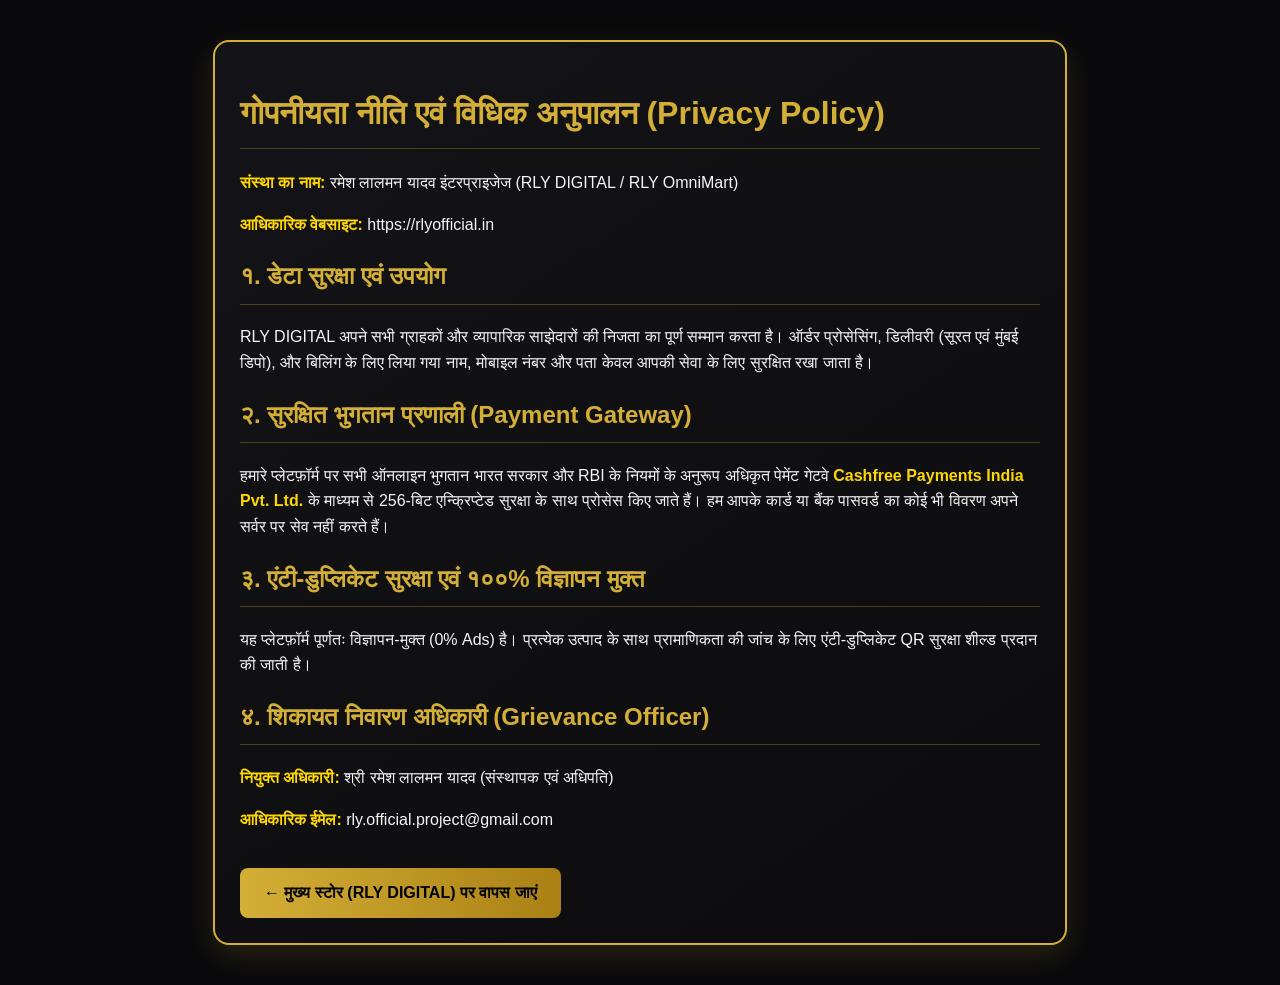
<file: privacy.html>
<!DOCTYPE html>
<html lang="hi">
<head>
    <meta charset="UTF-8">
    <meta name="viewport" content="width=device-width, initial-scale=1.0, maximum-scale=1.0, user-scalable=no">
    <title>गोपनीयता नीति (Privacy Policy) | RLY DIGITAL</title>
    <style>
        body {
            background-color: #0a0a0c;
            color: #f5f5f7;
            font-family: 'Segoe UI', Tahoma, Geneva, Verdana, sans-serif;
            margin: 0;
            padding: 20px;
            line-height: 1.6;
        }
        .legal-card {
            max-width: 800px;
            margin: 20px auto;
            background: linear-gradient(145deg, #141418, #0c0c0e);
            border: 2px solid #d4af37;
            border-radius: 16px;
            padding: 25px;
            box-shadow: 0 10px 30px rgba(212, 175, 55, 0.15);
        }
        h1, h2 {
            color: #d4af37;
            border-bottom: 1px solid rgba(212, 175, 55, 0.3);
            padding-bottom: 8px;
        }
        .highlight {
            color: #ffd700;
            font-weight: bold;
        }
        .back-btn {
            display: inline-block;
            margin-top: 20px;
            padding: 12px 24px;
            background: linear-gradient(90deg, #d4af37, #aa8014);
            color: #000;
            font-weight: bold;
            text-decoration: none;
            border-radius: 8px;
        }
    </style>
</head>
<body>
    <div class="legal-card">
        <h1>गोपनीयता नीति एवं विधिक अनुपालन (Privacy Policy)</h1>
        <p><span class="highlight">संस्था का नाम:</span> रमेश लालमन यादव इंटरप्राइजेज (RLY DIGITAL / RLY OmniMart)</p>
        <p><span class="highlight">आधिकारिक वेबसाइट:</span> https://rlyofficial.in</p>
        
        <h2>१. डेटा सुरक्षा एवं उपयोग</h2>
        <p>RLY DIGITAL अपने सभी ग्राहकों और व्यापारिक साझेदारों की निजता का पूर्ण सम्मान करता है। ऑर्डर प्रोसेसिंग, डिलीवरी (सूरत एवं मुंबई डिपो), और बिलिंग के लिए लिया गया नाम, मोबाइल नंबर और पता केवल आपकी सेवा के लिए सुरक्षित रखा जाता है।</p>
        
        <h2>२. सुरक्षित भुगतान प्रणाली (Payment Gateway)</h2>
        <p>हमारे प्लेटफ़ॉर्म पर सभी ऑनलाइन भुगतान भारत सरकार और RBI के नियमों के अनुरूप अधिकृत पेमेंट गेटवे <span class="highlight">Cashfree Payments India Pvt. Ltd.</span> के माध्यम से 256-बिट एन्क्रिप्टेड सुरक्षा के साथ प्रोसेस किए जाते हैं। हम आपके कार्ड या बैंक पासवर्ड का कोई भी विवरण अपने सर्वर पर सेव नहीं करते हैं।</p>
        
        <h2>३. एंटी-डुप्लिकेट सुरक्षा एवं १००% विज्ञापन मुक्त</h2>
        <p>यह प्लेटफ़ॉर्म पूर्णतः विज्ञापन-मुक्त (0% Ads) है। प्रत्येक उत्पाद के साथ प्रामाणिकता की जांच के लिए एंटी-डुप्लिकेट QR सुरक्षा शील्ड प्रदान की जाती है।</p>
        
        <h2>४. शिकायत निवारण अधिकारी (Grievance Officer)</h2>
        <p><span class="highlight">नियुक्त अधिकारी:</span> श्री रमेश लालमन यादव (संस्थापक एवं अधिपति)</p>
        <p><span class="highlight">आधिकारिक ईमेल:</span> rly.official.project@gmail.com</p>
        
        <a href="index.html" class="back-btn">← मुख्य स्टोर (RLY DIGITAL) पर वापस जाएं</a>
    </div>
</body>
</html>
</file>
